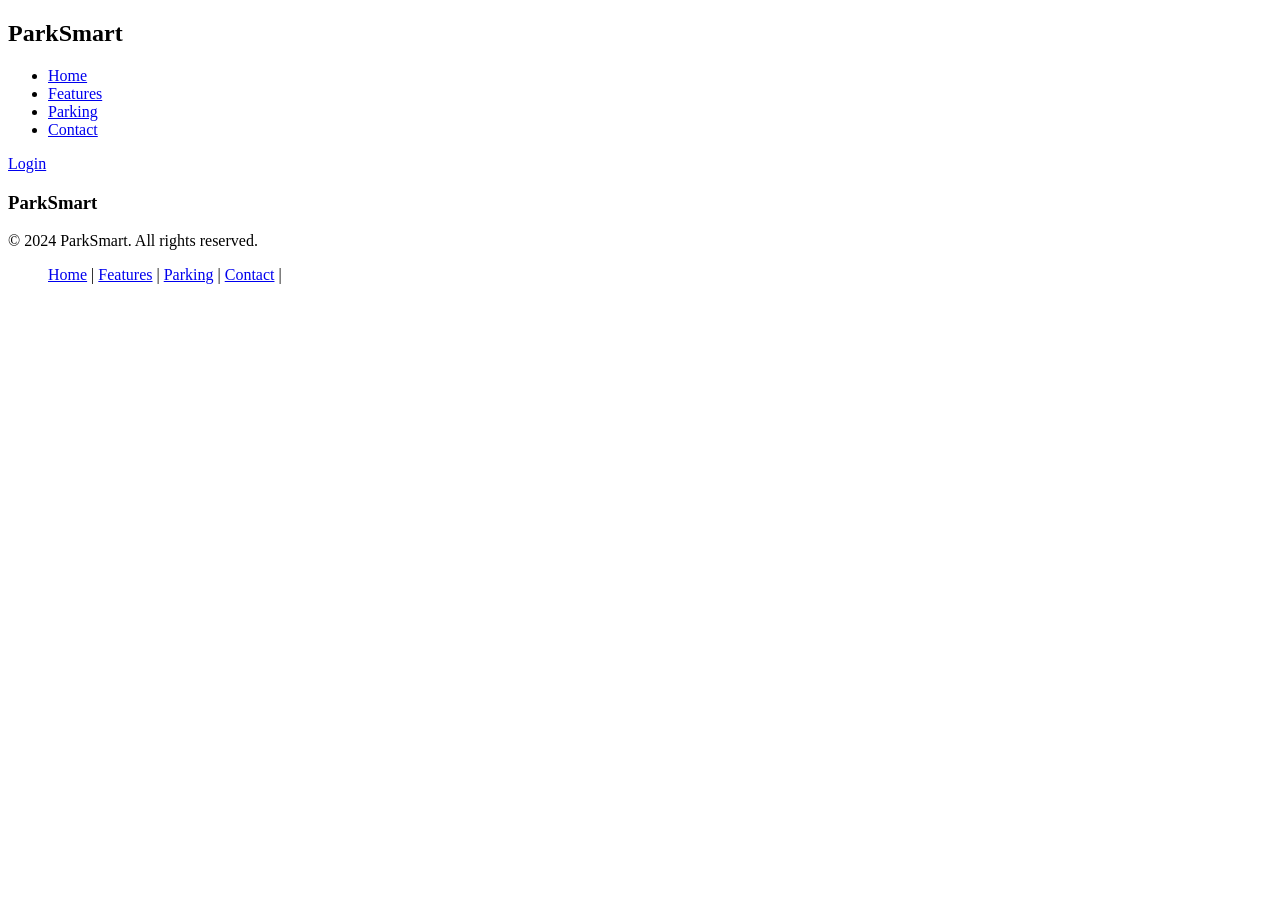
<file: client/index.html>
<!DOCTYPE html>
<html lang="en">
<head>
    <meta charset="UTF-8">
    <meta name="viewport" content="width=device-width, initial-scale=1.0">
    <title>ParkSmart - Find Parking Made Easy</title>
</head>
<body>
    <header>
        <nav>
            <h2>ParkSmart</h2>
            <ul>
                <li><a href="#"li>Home</a></li>
                <li><a href="#">Features</a></li>
                <li><a href="#">Parking</a></li>
                <li><a href="#">Contact</a></li>
            </ul>

            <a href="#">Login</a>
        </nav>
        
    </header>
    
    <footer>
        <h3>ParkSmart</h3>
        <p>&copy; 2024 ParkSmart. All rights reserved.</p>

        <nav>
            <ul>
                <a href="#">Home</a> |
                <a href="#">Features</a> |
                <a href="#">Parking</a> |
                <a href="#">Contact</a> |
            </ul>
    
    </footer>
</body>
</html>
</file>
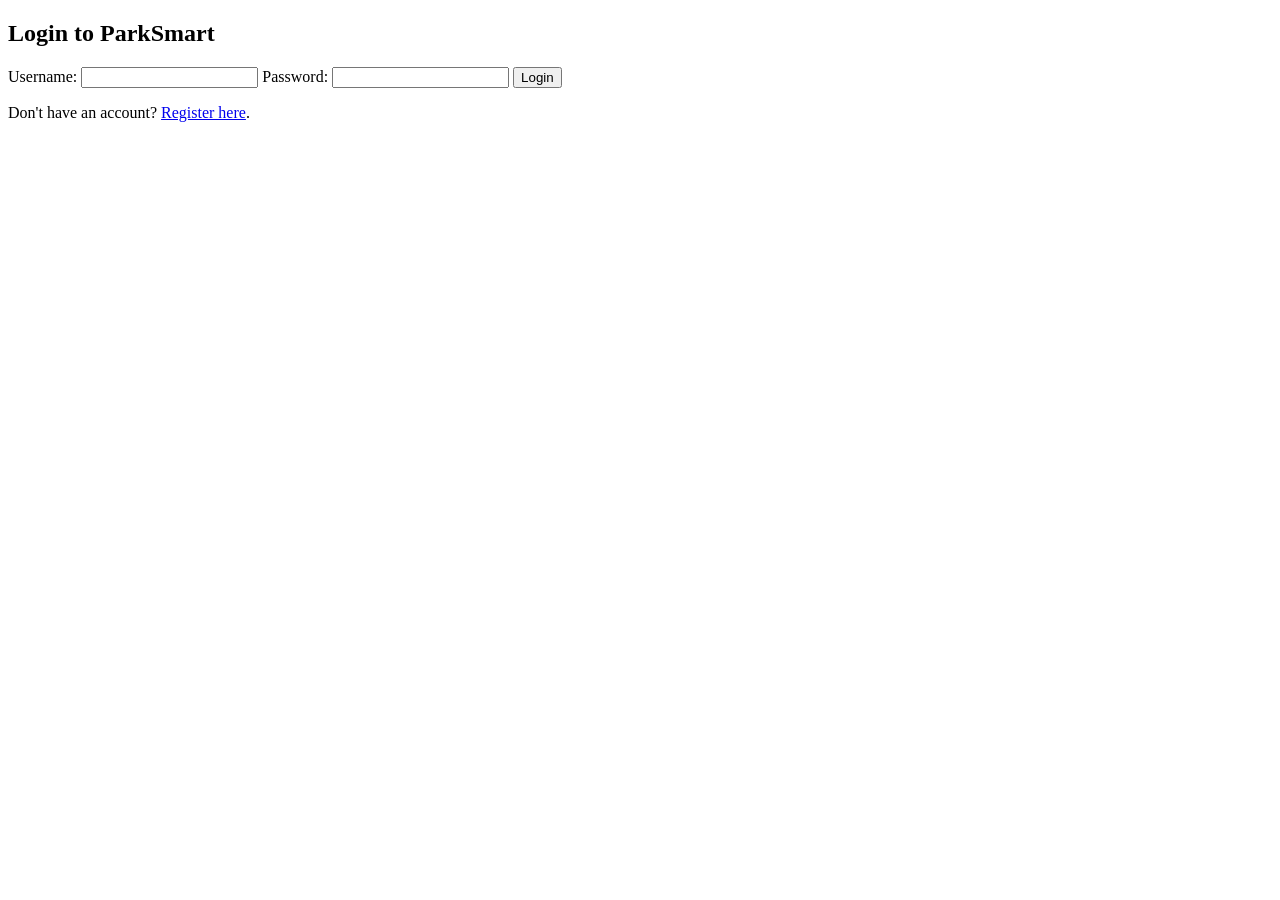
<file: client/pages/login.html>
<!DOCTYPE html>
<html lang="en">
<head>
    <meta charset="UTF-8">
    <meta name="viewport" content="width=device-width, initial-scale=1.0">
    <title>Login - ParkSmart</title>
</head>
<body>
    <div class="login-container">
        <h2>Login to ParkSmart</h2>
        <form action="/login" method="POST">
            <label for="username">Username:</label>
            <input type="text" id="username" name="username" required>

            <label for="password">Password:</label>
            <input type="password" id="password" name="password" required>

            <button type="submit">Login</button>
        </form>
        <p>Don't have an account? <a href="/register">Register here</a>.</p>
    </div>
</body>
</html>
</file>
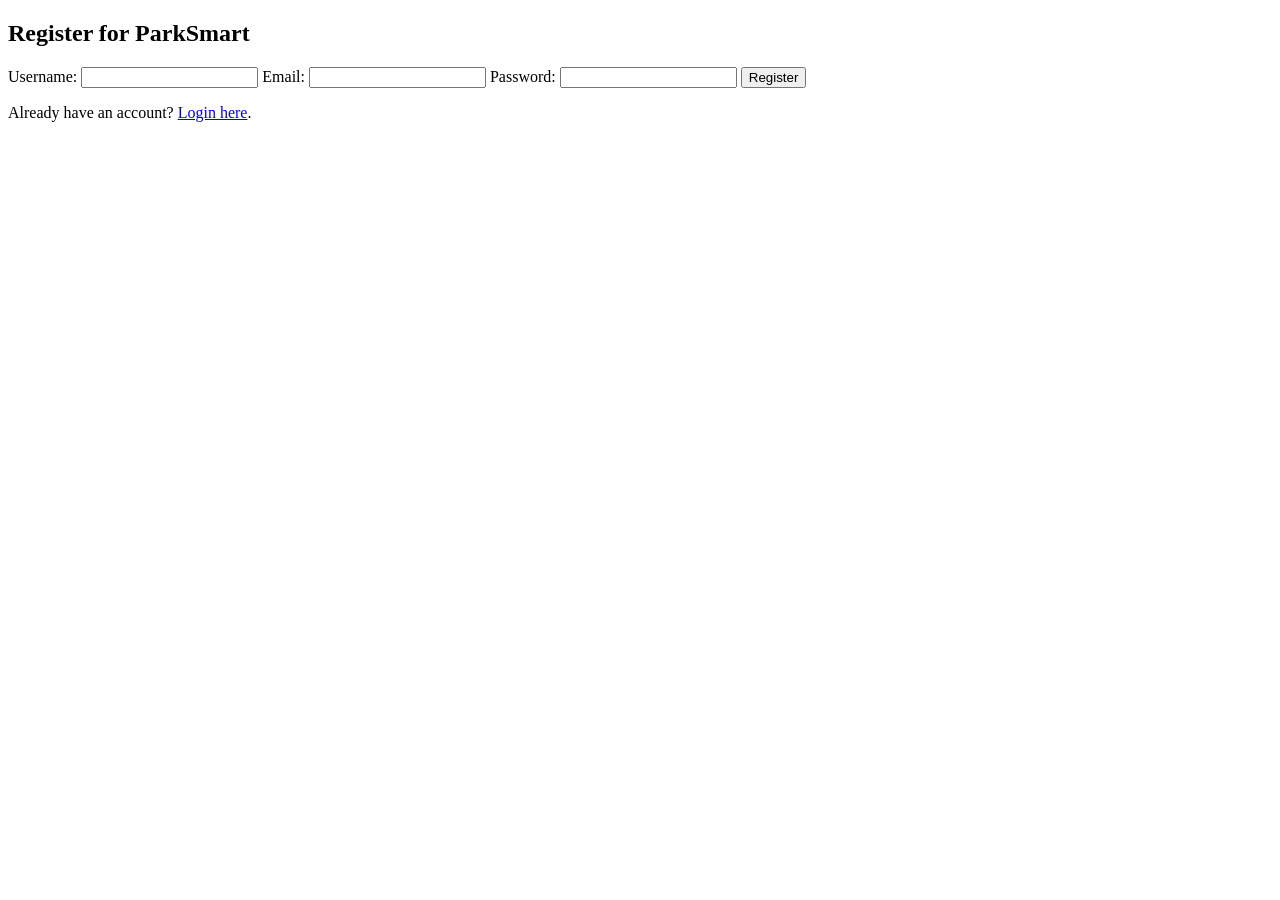
<file: client/pages/register.html>
<!DOCTYPE html>
<html lang="en">
<head>
    <meta charset="UTF-8">
    <meta name="viewport" content="width=device-width, initial-scale=1.0">
    <title>Register - ParkSmart</title>
</head>
<body>
    <div class="register-container">
        <h2>Register for ParkSmart</h2>
        <form action="/register" method="POST">
            <label for="username">Username:</label>
            <input type="text" id="username" name="username" required>

            <label for="email">Email:</label>
            <input type="email" id="email" name="email" required>

            <label for="password">Password:</label>
            <input type="password" id="password" name="password" required>

            <button type="submit">Register</button>
        </form>
        <p>Already have an account? <a href="/login">Login here</a>.</p>
    </div>
</body>
</html>
</file>
